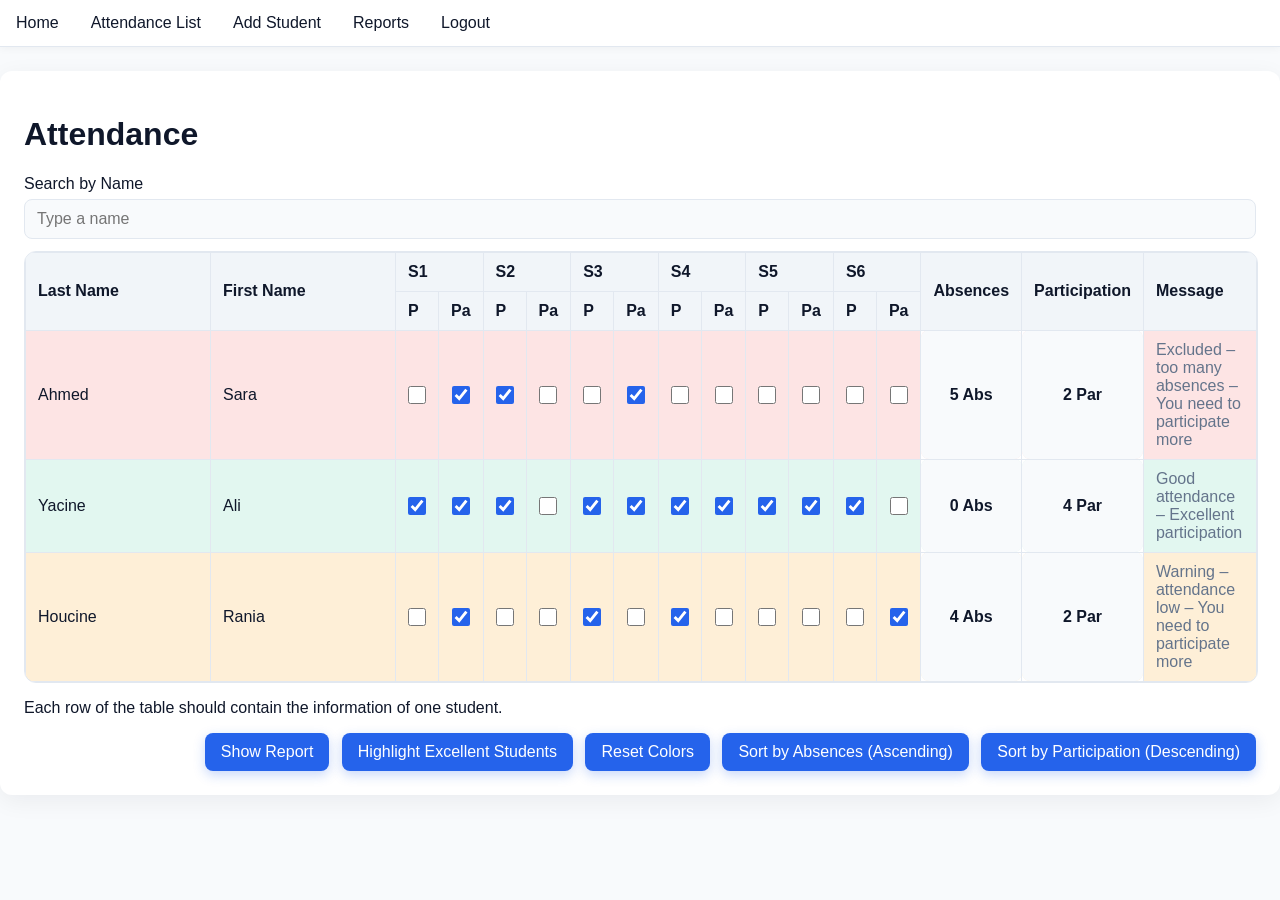
<file: Ahlem_paw/attendance.html>
<!DOCTYPE html>
<html lang="en">
<head>
    <meta charset="UTF-8">
    <meta name="viewport" content="width=device-width, initial-scale=1.0">
    <title>Attendance</title>
    <style>
        :root {
            --bg: #f8fafc;
            --surface: #ffffff;
            --text: #0f172a;
            --muted: #64748b;
            --primary: #2563eb;
            --primary-hover: #1d4ed8;
            --success: #10b981;
            --warning: #f59e0b;
            --danger: #ef4444;
            --border: #e2e8f0;
        }
        body {
            font-family: -apple-system, BlinkMacSystemFont, "Segoe UI", Roboto, Helvetica, Arial, "Noto Sans", "Apple Color Emoji", "Segoe UI Emoji";
            margin: 0;
            color: var(--text);
            background: var(--bg);
        }
        nav {
            background-color: var(--surface);
            border-bottom: 1px solid var(--border);
            box-shadow: 0 2px 8px rgba(0,0,0,0.04);
            position: sticky;
            top: 0;
            z-index: 10;
        }
        nav ul {
            list-style-type: none;
            margin: 0;
            padding: 0;
            display: flex;
            flex-direction: column;
        }
        nav ul li {
            float: none;
        }
        nav ul li a {
            display: block;
            color: var(--text);
            text-align: left;
            padding: 12px 16px;
            text-decoration: none;
            border-radius: 8px;
        }
        nav ul li a:hover {
            background-color: #f1f5f9;
            color: var(--primary);
        }
        .container {
            max-width: 10000px;
            margin: 24px auto;
            padding: 24px;
            background: var(--surface);
            border-radius: 12px;
            box-shadow: 0 6px 24px rgba(15,23,42,0.06);
        }
        .table-responsive {
            width: 100%;
            overflow-x: auto;
            -webkit-overflow-scrolling: touch;
            border: 1px solid var(--border);
            border-radius: 12px;
            background: var(--surface);
            box-shadow: inset 0 1px 0 rgba(226,232,240,0.6);
        }
        table {
            width: 100%;
            border-collapse: collapse;
        }
        th, td {
            border: 1px solid var(--border);
            padding: 10px 12px;
            text-align: left;
            vertical-align: middle;
        }
        tbody td input[type="checkbox"] { width: 18px; height: 18px; accent-color: var(--primary); display: block; margin: 0 auto; }
        tbody td:first-child, tbody td:nth-child(2) { min-width: 160px; }
        thead th {
            background-color: #f1f5f9;
            font-weight: 600;
        }
        tbody tr:nth-child(odd) { background-color: #fbfdff; }
        tbody tr.row-green { background-color: rgba(16,185,129,0.12); }
        tbody tr.row-yellow { background-color: rgba(245,158,11,0.16); }
        tbody tr.row-red { background-color: rgba(239,68,68,0.14); }
        tbody tr.row-hover { background-color: #e0f2fe; }
        .modal-overlay { position: fixed; inset: 0; background: rgba(0,0,0,0.5); display: none; align-items: center; justify-content: center; padding: 16px; }
        .modal-overlay.show { display: flex; }
        .modal { background: var(--surface); border-radius: 12px; width: 100%; max-width: 480px; box-shadow: 0 12px 36px rgba(15,23,42,0.2); padding: 20px; backdrop-filter: blur(2px); transform: scale(0.98); opacity: 0; transition: transform .18s ease, opacity .18s ease; }
        .modal-overlay.show .modal { transform: scale(1); opacity: 1; }
        .modal h2 { margin: 0 0 8px; font-size: 18px; }
        .modal p { margin: 0 0 16px; }
        .modal .close-btn { background-color: var(--primary); color: #fff; border: none; padding: 10px 16px; cursor: pointer; font-size: 16px; border-radius: 8px; }
        .modal .close-btn:hover { background-color: var(--primary-hover); }
        .actions { margin-top: 12px; }
        .actions button {
            background-color: var(--primary);
            color: #fff;
            border: none;
            padding: 10px 16px;
            cursor: pointer;
            font-size: 16px;
            border-radius: 8px;
            box-shadow: 0 4px 12px rgba(37,99,235,0.25);
            transition: background-color .2s ease, transform .08s ease;
        }
        .actions button:hover { background-color: var(--primary-hover); }
        .actions button:active { transform: translateY(1px); }
        .actions button + button { margin-left: 8px; }
        tbody tr { transition: background-color 0.6s ease; }
        tbody tr.highlight-excellent { background-color: #c6f6d5; }
        tbody td:nth-last-child(3), tbody td:nth-last-child(2) { text-align: center; font-weight: 600; background: #f8fafc; border-radius: 8px; }
        tbody td:last-child { color: var(--muted); }
        .search { margin-bottom: 12px; }
        .search label { display: block; margin-bottom: 6px; }
        .search input { width: 100%; padding: 10px 12px; box-sizing: border-box; font-size: 16px; border: 1px solid var(--border); border-radius: 8px; background: #f8fafc; }
        .search input:focus { outline: none; border-color: var(--primary); box-shadow: 0 0 0 3px rgba(37,99,235,0.15); }
        .sort-status { margin-top: 8px; font-style: italic; }
        @media (min-width: 600px) {
            nav ul {
                flex-direction: row;
            }
            nav ul li a {
                text-align: center;
                border-bottom: 0;
                padding: 14px 16px;
            }
            .actions { text-align: right; }
        }
    </style>
</head>
<body>
    <nav>
        <ul>
            <li><a href="home.html">Home</a></li>
            <li><a href="attendance.html">Attendance List</a></li>
            <li><a href="add.html">Add Student</a></li>
            <li><a href="reports.html">Reports</a></li>
            <li><a href="#">Logout</a></li>
        </ul>
    </nav>
    <div class="container">
        <h1>Attendance</h1>
        <div class="search">
            <label for="searchName">Search by Name</label>
            <input id="searchName" type="text" placeholder="Type a name">
        </div>
        <div class="table-responsive">
        <table>
            <thead>
                <tr>
                    <th rowspan="2">Last Name</th>
                    <th rowspan="2">First Name</th>
                    <th colspan="2">S1</th>
                    <th colspan="2">S2</th>
                    <th colspan="2">S3</th>
                    <th colspan="2">S4</th>
                    <th colspan="2">S5</th>
                    <th colspan="2">S6</th>
                    <th rowspan="2">Absences</th>
                    <th rowspan="2">Participation</th>
                    <th rowspan="2">Message</th>
                </tr>
                <tr>
                    <th>P</th>
                    <th>Pa</th>
                    <th>P</th>
                    <th>Pa</th>
                    <th>P</th>
                    <th>Pa</th>
                    <th>P</th>
                    <th>Pa</th>
                    <th>P</th>
                    <th>Pa</th>
                    <th>P</th>
                    <th>Pa</th>
                </tr>
            </thead>
            <tbody>
                <tr>
                    <td>Ahmed</td>
                    <td>Sara</td>
                    <td><input type="checkbox"></td>
                    <td><input type="checkbox" checked></td>
                    <td><input type="checkbox" checked></td>
                    <td><input type="checkbox"></td>
                    <td><input type="checkbox"></td>
                    <td><input type="checkbox" checked></td>
                    <td><input type="checkbox"></td>
                    <td><input type="checkbox"></td>
                    <td><input type="checkbox"></td>
                    <td><input type="checkbox"></td>
                    <td><input type="checkbox"></td>
                    <td><input type="checkbox"></td>
                    <td>5 Abs</td>
                    <td>1 Par</td>
                    <td>Needs follow-up</td>
                </tr>
                <tr>
                    <td>Yacine</td>
                    <td>Ali</td>
                    <td><input type="checkbox" checked></td>
                    <td><input type="checkbox" checked></td>
                    <td><input type="checkbox" checked></td>
                    <td><input type="checkbox"></td>
                    <td><input type="checkbox" checked></td>
                    <td><input type="checkbox" checked></td>
                    <td><input type="checkbox" checked></td>
                    <td><input type="checkbox" checked></td>
                    <td><input type="checkbox" checked></td>
                    <td><input type="checkbox" checked></td>
                    <td><input type="checkbox" checked></td>
                    <td><input type="checkbox"></td>
                    <td>1 Abs</td>
                    <td>4 Par</td>
                    <td>Good participation</td>
                </tr>
                <tr>
                    <td>Houcine</td>
                    <td>Rania</td>
                    <td><input type="checkbox"></td>
                    <td><input type="checkbox" checked></td>
                    <td><input type="checkbox"></td>
                    <td><input type="checkbox"></td>
                    <td><input type="checkbox" checked></td>
                    <td><input type="checkbox"></td>
                    <td><input type="checkbox" checked></td>
                    <td><input type="checkbox"></td>
                    <td><input type="checkbox"></td>
                    <td><input type="checkbox"></td>
                    <td><input type="checkbox"></td>
                    <td><input type="checkbox" checked></td>
                    <td>4 Abs</td>
                    <td>2 Par</td>
                    <td>Improve consistency</td>
                </tr>
            </tbody>
        </table>
        </div>
        <p id="sortStatus" class="sort-status"></p>
        <p>Each row of the table should contain the information of one student.</p>
        <div class="actions">
            <button id="show-report-btn" type="button">Show Report</button>
            <button id="highlight-btn" type="button">Highlight Excellent Students</button>
            <button id="reset-colors-btn" type="button">Reset Colors</button>
            <button id="sort-abs-btn" type="button">Sort by Absences (Ascending)</button>
            <button id="sort-par-btn" type="button">Sort by Participation (Descending)</button>
        </div>
    </div>
    <div id="modalOverlay" class="modal-overlay">
        <div class="modal">
            <h2 id="modalTitle"></h2>
            <p id="modalBody"></p>
            <button id="modalClose" class="close-btn" type="button">Close</button>
        </div>
    </div>
    <script src="https://code.jquery.com/jquery-3.6.0.min.js"></script>
    <script>
        function updateRow(row) {
            const boxes = Array.from(row.querySelectorAll('input[type="checkbox"]'));
            const totalSessions = 6;
            let presentCount = 0;
            let participationCount = 0;
            boxes.forEach((box, i) => {
                if (i % 2 === 0) { if (box.checked) presentCount++; } else { if (box.checked) participationCount++; }
            });
            const absences = totalSessions - presentCount;
            const cells = row.querySelectorAll('td');
            const absCell = cells[cells.length - 3];
            const parCell = cells[cells.length - 2];
            const msgCell = cells[cells.length - 1];
            absCell.textContent = absences + ' Abs';
            parCell.textContent = participationCount + ' Par';
            let message = '';
            if (absences >= 5) {
                message = 'Excluded – too many absences – You need to participate more';
            } else if (absences >= 3) {
                if (participationCount < 3) {
                    message = 'Warning – attendance low – You need to participate more';
                } else {
                    message = 'Warning – attendance low';
                }
            } else {
                if (participationCount >= 4) {
                    message = 'Good attendance – Excellent participation';
                } else {
                    message = 'Good attendance – You need to participate more';
                }
            }
            msgCell.textContent = message;
            row.classList.remove('row-green','row-yellow','row-red');
            if (absences >= 5) row.classList.add('row-red');
            else if (absences >= 3) row.classList.add('row-yellow');
            else row.classList.add('row-green');
        }
        function attachRow(row) {
            row.querySelectorAll('input[type="checkbox"]').forEach(box => {
                box.addEventListener('change', () => {
                    updateRow(row);
                    const idx = row.getAttribute('data-index');
                    if (idx !== null) {
                        const students = JSON.parse(localStorage.getItem('students') || '[]');
                        const start = 2;
                        for (let s = 0; s < 6; s++) {
                            const pBox = row.querySelectorAll('input[type="checkbox"]')[s*2];
                            const paBox = row.querySelectorAll('input[type="checkbox"]')[s*2+1];
                            if (students[idx]) {
                                if (!students[idx].sessions) students[idx].sessions = Array.from({length:6},()=>({p:false, pa:false}));
                                students[idx].sessions[s].p = pBox.checked;
                                students[idx].sessions[s].pa = paBox.checked;
                            }
                        }
                        localStorage.setItem('students', JSON.stringify(students));
                    }
                });
            });
            updateRow(row);
        }
        document.querySelectorAll('tbody tr').forEach(attachRow);
        function createStudentRow(student, index) {
            const tr = document.createElement('tr');
            tr.setAttribute('data-index', index);
            const ln = document.createElement('td'); ln.textContent = student.lastName || '';
            const fn = document.createElement('td'); fn.textContent = student.firstName || '';
            tr.appendChild(ln); tr.appendChild(fn);
            for (let i = 0; i < 6; i++) {
                const p = document.createElement('td');
                const pBox = document.createElement('input'); pBox.type = 'checkbox';
                const pa = document.createElement('td');
                const paBox = document.createElement('input'); paBox.type = 'checkbox';
                const s = student.sessions && student.sessions[i] ? student.sessions[i] : { p:false, pa:false };
                pBox.checked = !!s.p; paBox.checked = !!s.pa;
                p.appendChild(pBox); pa.appendChild(paBox);
                tr.appendChild(p); tr.appendChild(pa);
            }
            const abs = document.createElement('td');
            const par = document.createElement('td');
            const msg = document.createElement('td');
            tr.appendChild(abs); tr.appendChild(par); tr.appendChild(msg);
            return tr;
        }
        const stored = JSON.parse(localStorage.getItem('students') || '[]');
        const tbody = document.querySelector('tbody');
        stored.forEach((st, i) => {
            const row = createStudentRow(st, i);
            tbody.appendChild(row);
            attachRow(row);
        });
        let renderedCount = document.querySelectorAll('tbody tr[data-index]').length;
        window.addEventListener('storage', (e) => {
            if (e.key === 'students') {
                const list = JSON.parse(e.newValue || '[]');
                for (let i = renderedCount; i < list.length; i++) {
                    const row = createStudentRow(list[i], i);
                    tbody.appendChild(row);
                    attachRow(row);
                }
                renderedCount = list.length;
            }
        });
        function computeReportSummary() {
            const rows = Array.from(document.querySelectorAll('tbody tr'));
            const totalStudents = rows.length;
            let present = 0, participated = 0;
            rows.forEach(row => {
                const boxes = row.querySelectorAll('input[type="checkbox"]');
                boxes.forEach((b, i) => {
                    if (i % 2 === 0 && b.checked) present++;
                    if (i % 2 === 1 && b.checked) participated++;
                });
            });
            const summary = { totalStudents, present, participated, ts: Date.now() };
            localStorage.setItem('report_summary', JSON.stringify(summary));
        }
        document.getElementById('show-report-btn').addEventListener('click', () => {
            computeReportSummary();
            location.href = 'reports.html';
        });
        $(function(){
            $('tbody').on('mouseenter','tr',function(){
                $(this).addClass('row-hover');
            });
            $('tbody').on('mouseleave','tr',function(){
                $(this).removeClass('row-hover');
            });
            const modalOverlay = $('#modalOverlay');
            const modalTitle = $('#modalTitle');
            const modalBody = $('#modalBody');
            function openModal(title, body) {
                modalTitle.text(title);
                modalBody.text(body);
                modalOverlay.addClass('show');
            }
            function closeModal() { modalOverlay.removeClass('show'); }
            $('#modalClose').on('click', closeModal);
            modalOverlay.on('click', function(e){ if (e.target === this) closeModal(); });
            $(document).on('keydown', function(e){ if (e.key === 'Escape') closeModal(); });
            $('tbody').on('click','input[type="checkbox"]',function(e){ e.stopPropagation(); });
            $('tbody').on('click','tr',function(e){
                if ($(e.target).is('input[type="checkbox"]')) return;
                const cells = $(this).children('td');
                const ln = $(cells[0]).text().trim();
                const fn = $(cells[1]).text().trim();
                const boxes = $(this).find('input[type="checkbox"]');
                let present = 0; boxes.each(function(i){ if (i % 2 === 0 && this.checked) present++; });
                const abs = 6 - present;
                openModal(ln + ' ' + fn, 'Absences: ' + abs);
            });
            $('#highlight-btn').on('click', function(){
                $('tbody tr').each(function(){
                    const cells = $(this).children('td');
                    const absText = $(cells[cells.length-3]).text().trim();
                    const abs = parseInt(absText, 10) || 0;
                    if (abs < 3) {
                        $(this).stop(true,true).addClass('highlight-excellent')
                            .fadeOut(120).fadeIn(120).fadeOut(120).fadeIn(120);
                    }
                });
            });
            $('#reset-colors-btn').on('click', function(){
                $('tbody tr').removeClass('highlight-excellent');
            });
            function applyFilter(){
                const q = $('#searchName').val().trim().toLowerCase();
                const rows = $('tbody tr');
                if (!q) { rows.show(); return; }
                const matched = rows.filter(function(){
                    const tds = $(this).children('td');
                    const ln = $(tds[0]).text().toLowerCase();
                    const fn = $(tds[1]).text().toLowerCase();
                    return ln.includes(q) || fn.includes(q);
                });
                rows.hide();
                matched.show();
            }
            $('#searchName').on('input', applyFilter);
            const originalAppend = tbody.appendChild.bind(tbody);
            tbody.appendChild = function(node){ originalAppend(node); applyFilter(); };
            function updateSortStatus(text){ $('#sortStatus').text(text); }
            $('#sort-abs-btn').on('click', function(){
                const rows = $('tbody tr').get();
                rows.sort(function(a,b){
                    const ca = a.children; const cb = b.children;
                    const absA = parseInt(ca[ca.length-3].textContent, 10) || 0;
                    const absB = parseInt(cb[cb.length-3].textContent, 10) || 0;
                    return absA - absB;
                });
                $('tbody').append(rows);
                updateSortStatus('Currently sorted by absences (ascending)');
                applyFilter();
            });
            $('#sort-par-btn').on('click', function(){
                const rows = $('tbody tr').get();
                rows.sort(function(a,b){
                    const ca = a.children; const cb = b.children;
                    const parA = parseInt(ca[ca.length-2].textContent, 10) || 0;
                    const parB = parseInt(cb[cb.length-2].textContent, 10) || 0;
                    return parB - parA;
                });
                $('tbody').append(rows);
                updateSortStatus('Currently sorted by participation (descending)');
                applyFilter();
            });
        });
    </script>
</body>
</html>
</file>
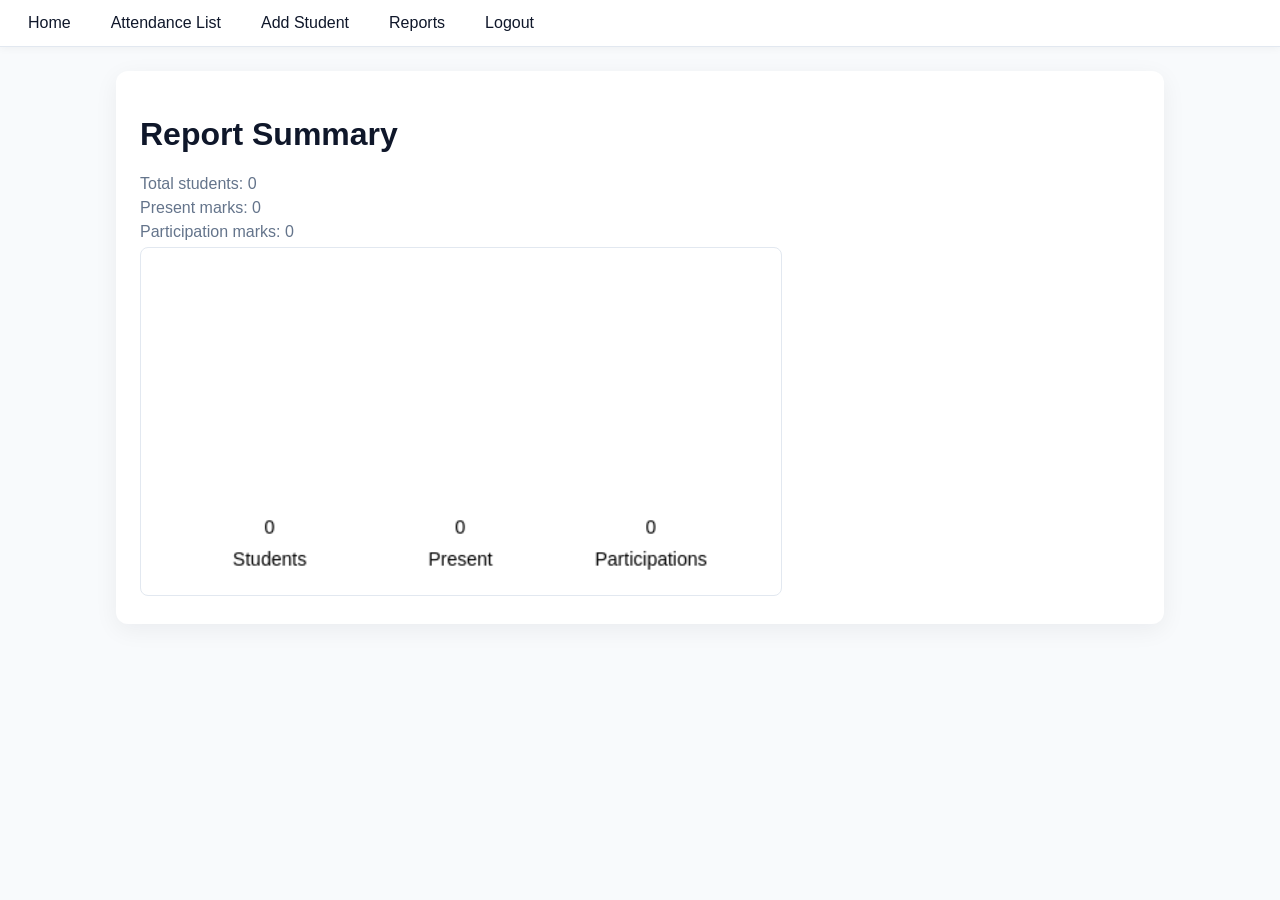
<file: Ahlem_paw/reports.html>
<!DOCTYPE html>
<html lang="en">
<head>
    <meta charset="UTF-8">
    <meta name="viewport" content="width=device-width, initial-scale=1.0">
    <title>Reports</title>
    <style>
        :root {
            --bg: #f8fafc;
            --surface: #ffffff;
            --text: #0f172a;
            --muted: #64748b;
            --border: #e2e8f0;
            --primary: #2563eb;
            --primary-hover: #1d4ed8;
        }
        body {
            font-family: -apple-system, BlinkMacSystemFont, "Segoe UI", Roboto, Helvetica, Arial, "Noto Sans", "Apple Color Emoji", "Segoe UI Emoji";
            margin: 0;
            color: var(--text);
            background: var(--bg);
        }
        nav {
            background-color: var(--surface);
            border-bottom: 1px solid var(--border);
            box-shadow: 0 2px 8px rgba(0,0,0,0.04);
            position: sticky;
            top: 0;
            z-index: 10;
        }
        nav ul {
            list-style-type: none;
            margin: 0;
            padding: 0 12px;
            display: flex;
            flex-direction: column;
            gap: 4px;
        }
        nav ul li { float: none; }
        nav ul li a {
            display: block;
            color: var(--text);
            text-align: left;
            padding: 12px 16px;
            text-decoration: none;
            border-radius: 8px;
        }
        nav ul li a:hover {
            background-color: #f1f5f9;
            color: var(--primary);
        }
        .container { max-width: 1000px; margin: 24px auto; padding: 24px; background: var(--surface); border-radius: 12px; box-shadow: 0 6px 24px rgba(15,23,42,0.06); }
        #stats p { margin: 6px 0; color: var(--muted); }
        #chart { width: 100%; max-width: 640px; height: auto; border: 1px solid var(--border); border-radius: 8px; background: #fff; }
        @media (min-width: 600px) {
            nav ul { flex-direction: row; gap: 8px; }
            nav ul li a { text-align: center; padding: 14px 16px; }
        }
    </style>
</head>
<body>
    <nav>
        <ul>
            <li><a href="home.html">Home</a></li>
            <li><a href="attendance.html">Attendance List</a></li>
            <li><a href="add.html">Add Student</a></li>
            <li><a href="reports.html">Reports</a></li>
            <li><a href="#">Logout</a></li>
        </ul>
    </nav>
    <div class="container">
        <h1>Report Summary</h1>
        <div id="stats">
            <p>Total students: <span id="totalStudents">0</span></p>
            <p>Present marks: <span id="presentCount">0</span></p>
            <p>Participation marks: <span id="participationCount">0</span></p>
        </div>
        <canvas id="chart" width="480" height="260"></canvas>
    </div>
    <script>
        function renderChart(summary) {
            const canvas = document.getElementById('chart');
            const ctx = canvas.getContext('2d');
            const labels = ['Students', 'Present', 'Participations'];
            const values = [summary.totalStudents, summary.present, summary.participated];
            const colors = ['#4caf50', '#2196f3', '#ff9800'];
            ctx.clearRect(0, 0, canvas.width, canvas.height);
            const paddingX = 40, paddingY = 40;
            const max = Math.max(...values, 1);
            const gap = 30;
            const barAreaWidth = canvas.width - paddingX * 2;
            const barWidth = Math.floor((barAreaWidth - gap * (values.length - 1)) / values.length);
            const baseY = canvas.height - paddingY;
            ctx.font = '14px sans-serif';
            ctx.textAlign = 'center';
            values.forEach((v, i) => {
                const x = paddingX + i * (barWidth + gap);
                const h = Math.floor((canvas.height - paddingY * 2) * (v / max));
                const y = baseY - h;
                ctx.fillStyle = colors[i];
                ctx.fillRect(x, y, barWidth, h);
                ctx.fillStyle = '#000';
                ctx.fillText(labels[i], x + barWidth / 2, baseY + 18);
                ctx.fillText(String(v), x + barWidth / 2, y - 6);
            });
        }
        function setStats(summary) {
            document.getElementById('totalStudents').textContent = summary.totalStudents;
            document.getElementById('presentCount').textContent = summary.present;
            document.getElementById('participationCount').textContent = summary.participated;
        }
        let summary = null;
        try { summary = JSON.parse(localStorage.getItem('report_summary')); } catch {}
        if (!summary) {
            const students = JSON.parse(localStorage.getItem('students') || '[]');
            let present = 0, participated = 0;
            students.forEach(s => {
                (s.sessions || []).forEach(sess => {
                    if (sess.p) present++;
                    if (sess.pa) participated++;
                });
            });
            summary = { totalStudents: students.length, present, participated };
        }
        setStats(summary);
        renderChart(summary);
    </script>
</body>
</html>
</file>
